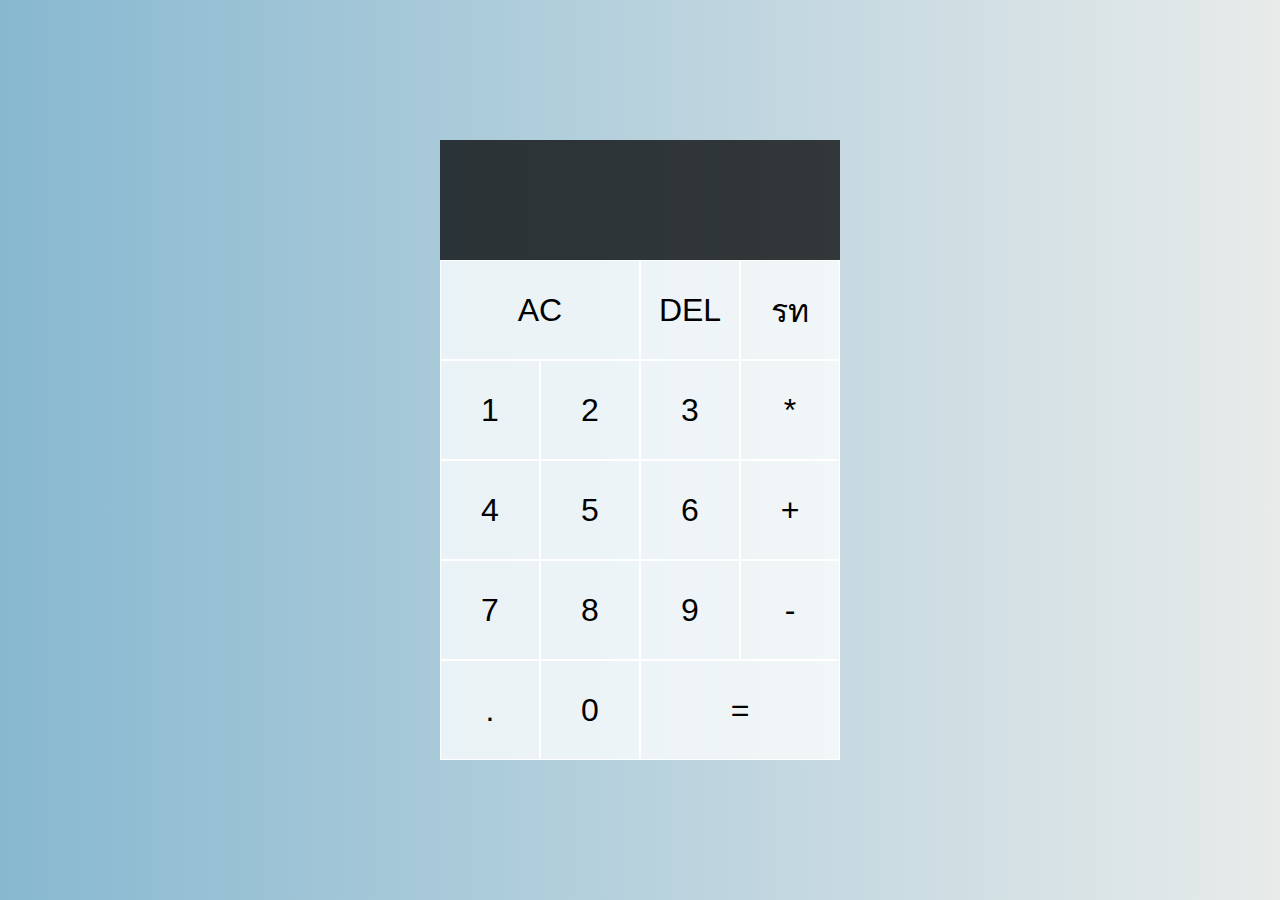
<file: internship/calculator.html>
<!DOCTYPE html>
<html lang="en">
<head>
  <meta charset="UTF-8">
  <meta name="viewport" content="width=device-width, initial-scale=1.0">
  <meta http-equiv="X-UA-Compatible" content="ie=edge">
  <title>Calculator</title>
  <link href="style1.css" rel="stylesheet">
  <script src="script1.js" defer></script>
</head>
<body>
  <div class="calculator-grid">
    <div class="output">
      <div data-previous-operand class="previous-operand"></div>
      <div data-current-operand class="current-operand"></div>
    </div>
    <button data-all-clear class="span-two">AC</button>
    <button data-delete>DEL</button>
    <button data-operation>รท</button>
    <button data-number>1</button>
    <button data-number>2</button>
    <button data-number>3</button>
    <button data-operation>*</button>
    <button data-number>4</button>
    <button data-number>5</button>
    <button data-number>6</button>
    <button data-operation>+</button>
    <button data-number>7</button>
    <button data-number>8</button>
    <button data-number>9</button>
    <button data-operation>-</button>
    <button data-number>.</button>
    <button data-number>0</button>
    <button data-equals class="span-two">=</button>
  </div>
</body>
</html>
</file>
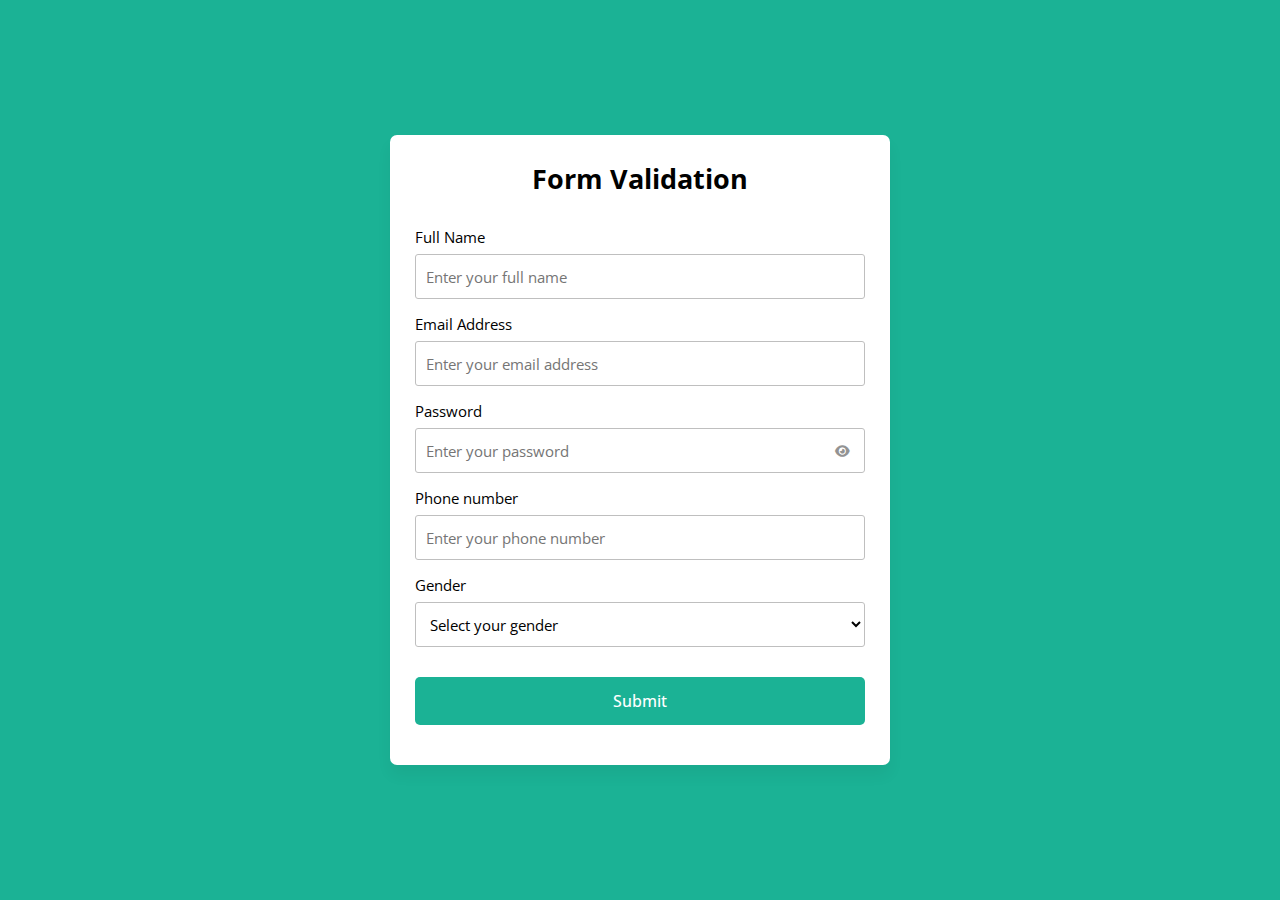
<file: internship/form.html>
<!DOCTYPE html>
<!-- Website - www.codingnepalweb.com -->
<html lang="en">
  <head>
    <meta charset="UTF-8">
    <meta name="viewport" content="width=device-width, initial-scale=1.0">
    <title>Form Validation in HTML | Ashkkal Nebhan</title>
    <link rel="stylesheet" href="style.css">
    <!-- Fontawesome CDN Link For Icons -->
    <link rel="stylesheet" href="https://cdnjs.cloudflare.com/ajax/libs/font-awesome/6.2.1/css/all.min.css" />
  </head>
  <body>
    <form action="thank-you.html">
      <h2>Form Validation</h2>
      <div class="form-group fullname">
        <label for="fullname">Full Name</label>
        <input type="text" id="fullname" placeholder="Enter your full name">
      </div>
      <div class="form-group email">
        <label for="email">Email Address</label>
        <input type="text" id="email" placeholder="Enter your email address">
      </div>
      <div class="form-group password">
        <label for="password">Password</label>
        <input type="password" id="password" placeholder="Enter your password">
        <i id="pass-toggle-btn" class="fa-solid fa-eye"></i>
      </div>
      <div class="form-group date">
        <label for="date">Phone number</label>
        <input type="number" id="number" placeholder="Enter your phone number">
      </div>
      <div class="form-group gender">
        <label for="gender">Gender</label>
        <select id="gender">
          <option value="" selected disabled>Select your gender</option>
          <option value="Male">Male</option>
          <option value="Female">Female</option>
          <option value="Other">Other</option>
        </select>
      </div>
      <div class="form-group submit-btn">
        <input type="submit" value="Submit">
      </div>
    </form>

    <script src="script.js"></script>
  </body>
</html>
</file>
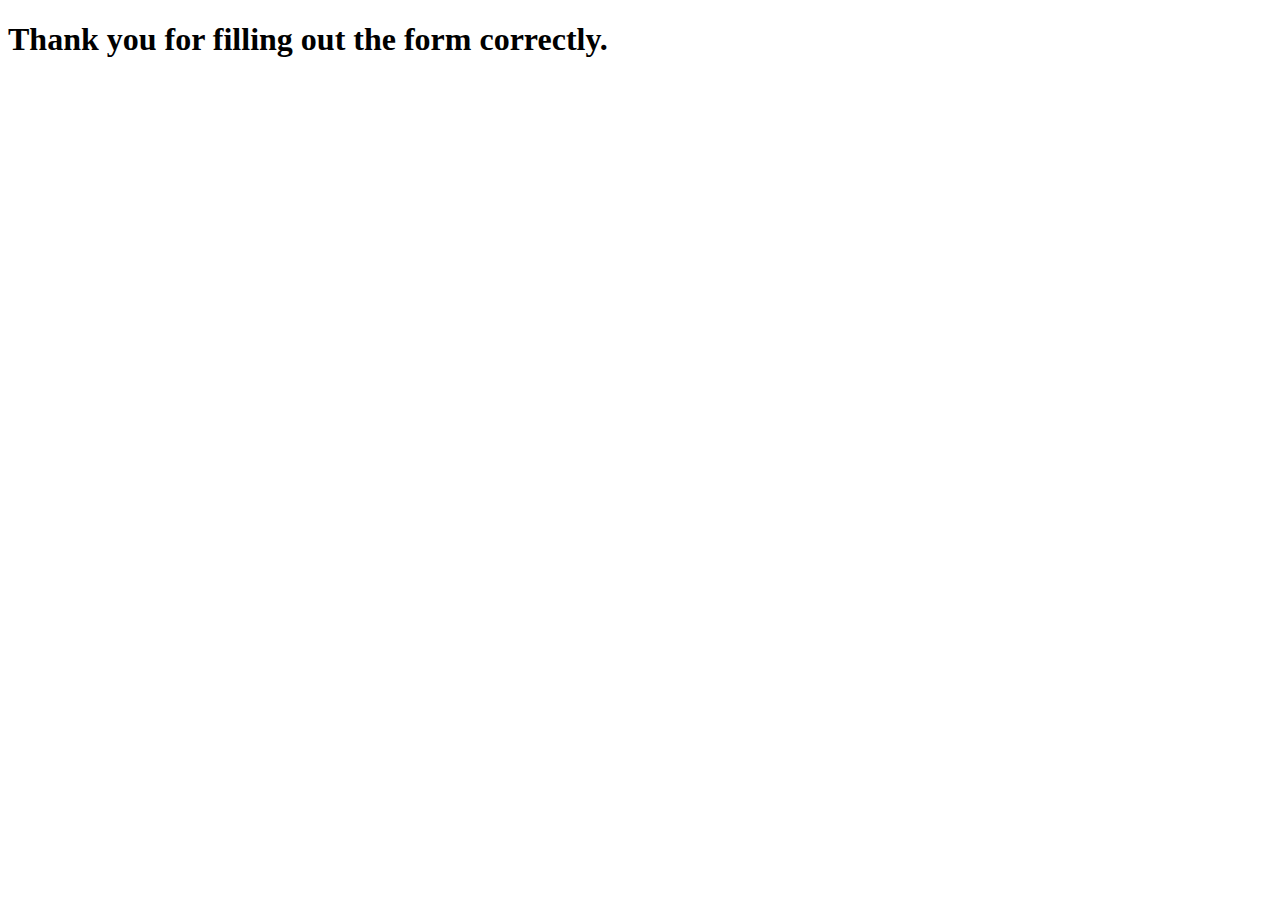
<file: internship/thank-you.html>
<!DOCTYPE html>
<html lang="en">
<head>
    <meta charset="UTF-8">
    <meta name="viewport" content="width=device-width, initial-scale=1.0">
    <title>Thanks page</title>
</head>
<body>
    <h1>Thank you for filling out the form correctly.</h1>
</body>
</html>
</file>
<file: internship/style1.css>
*, *::before, *::after {
    box-sizing: border-box;
    font-family: Gotham Rounded, sans-serif;
    font-weight: normal;
  }
  
  body {
    padding: 0;
    margin: 0;
    background: linear-gradient(to right, #87b8d0, #e8ebea);
  }
  
  .calculator-grid {
    display: grid;
    justify-content: center;
    align-content: center;
    min-height: 100vh;
    grid-template-columns: repeat(4, 100px);
    grid-template-rows: minmax(120px, auto) repeat(5, 100px);
  }
  
  .calculator-grid > button {
    cursor: pointer;
    font-size: 2rem;
    border: 1px solid white;
    outline: none;
    background-color: rgba(255, 255, 255, .75);
  }
  
  .calculator-grid > button:hover {
    background-color: rgba(255, 255, 255, .9);
  }
  
  .span-two {
    grid-column: span 2;
  }
  
  .output {
    grid-column: 1 / -1;
    background-color: rgba(0, 0, 0, .75);
    display: flex;
    align-items: flex-end;
    justify-content: space-around;
    flex-direction: column;
    padding: 10px;
    word-wrap: break-word;
    word-break: break-all;
  }
  
  .output .previous-operand {
    color: rgba(255, 255, 255, .75);
    font-size: 1.5rem;
  }
  
  .output .current-operand {
    color: white;
    font-size: 2.5rem;
  }
</file>
<file: internship/style.css>
@import url('https://fonts.googleapis.com/css2?family=Open+Sans:wght@400;500;600;700&display=swap');

* {
  margin: 0;
  padding: 0;
  box-sizing: border-box;
  font-family: 'Open Sans', sans-serif;
}

body {
  display: flex;
  align-items: center;
  justify-content: center;
  padding: 0 10px;
  min-height: 100vh;
  background: #1BB295;
}

form {
  padding: 25px;
  background: #fff;
  max-width: 500px;
  width: 100%;
  border-radius: 7px;
  box-shadow: 0 10px 15px rgba(0, 0, 0, 0.05);
}

form h2 {
  font-size: 27px;
  text-align: center;
  margin: 0px 0 30px;
}

form .form-group {
  margin-bottom: 15px;
  position: relative;
}

form label {
  display: block;
  font-size: 15px;
  margin-bottom: 7px;
}

form input,
form select {
  height: 45px;
  padding: 10px;
  width: 100%;
  font-size: 15px;
  outline: none;
  background: #fff;
  border-radius: 3px;
  border: 1px solid #bfbfbf;
}

form input:focus,
form select:focus {
  border-color: #9a9a9a;
}

form input.error,
form select.error {
  border-color: #f91919;
  background: #f9f0f1;
}

form small {
  font-size: 14px;
  margin-top: 5px;
  display: block;
  color: #f91919;
}

form .password i {
  position: absolute;
  right: 0px;
  height: 45px;
  top: 28px;
  font-size: 13px;
  line-height: 45px;
  width: 45px;
  cursor: pointer;
  color: #939393;
  text-align: center;
}

.submit-btn {
  margin-top: 30px;
}

.submit-btn input {
  color: white;
  border: none;
  height: auto;
  font-size: 16px;
  padding: 13px 0;
  border-radius: 5px;
  cursor: pointer;
  font-weight: 500;
  text-align: center;
  background: #1BB295;
  transition: 0.2s ease;
}

.submit-btn input:hover {
  background: #179b81;
}
</file>
